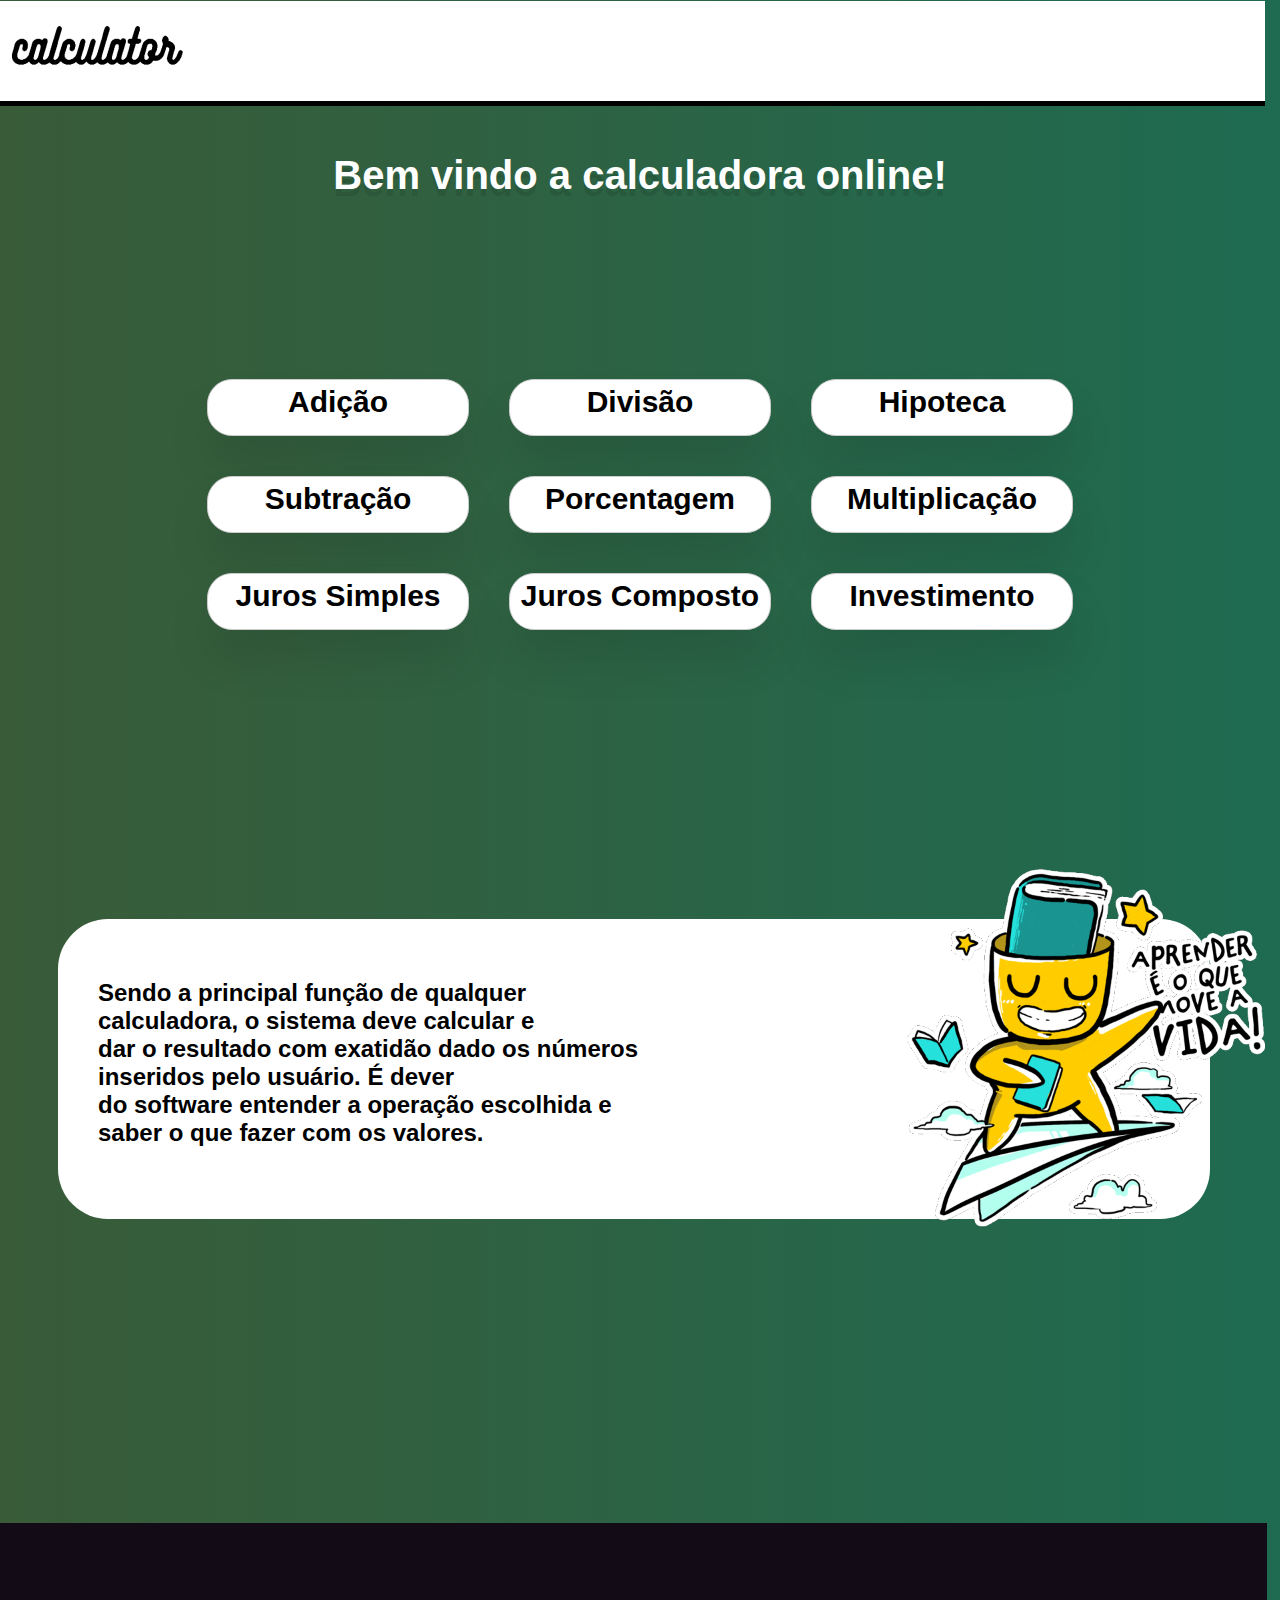
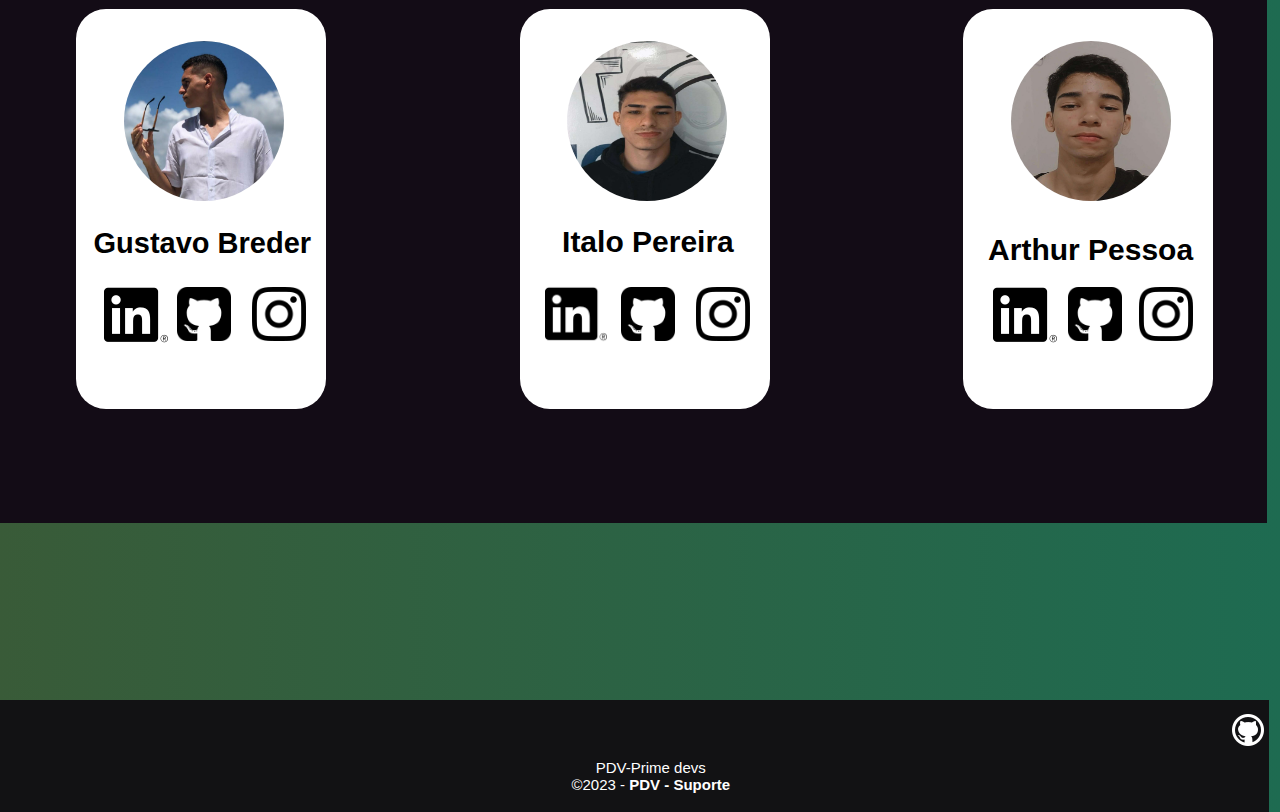
<file: index.html>
<!DOCTYPE html>
<html lang="en">

<head>
    <meta charset="UTF-8">
    <meta name="viewport" content="width=device-width, initial-scale=1.0">

    <link rel="stylesheet" href="style/index.css">  <!-- Referência a pasta do CSS -->
    <link rel="icon" href="img/C.png" type="image/x-icon"> <!-- Favicon, ícone do navegador -->
    
    <style>
        a {
            text-decoration: none;
            color: black;
        } 
    </style> <!-- Estilização de links -->
    <style>  
        @import url('https://fonts.googleapis.com/css?family=Poppins:400,700,900'); 
    </style> <!--fonte da pagina-->
    
    <title>Calculadora Online</title> <!-- Título da página -->
</head>

<body style="background-image: linear-gradient(to right,rgb(57, 91, 56),rgb(30, 107, 81))"> <!-- Cor de fundo da página -->

<div class="cabeçalho">
    <img src="img/logo.png" alt="logo calculadora" id="logo">  <!-- Logo da calculadora -->
</div>

<p id="bemvindo">Bem vindo a calculadora online!</p> <br>  <!--titulo do site-->

<h3>
    <div class="containerlista"> 
        <div class="row">
            <a class="texto" href="php/adicao.php"> Adição </a> <br> <!-- Tópico 1 -->    
            <a class="texto" href="php/divisao.php"> Divisão</a> <br> <!-- Tópico 2 -->
            <a class="texto" href="php/hipoteca.php"> Hipoteca</a> <br> <!-- Tópico 3 -->
        </div>
        
        <div class="row">
            <a class="texto" href="php/subtração.php"> Subtração</a> <br> <!-- Tópico 4 --> 
            <a class="texto" href="php/porcentagem.php"> Porcentagem</a> <br> <!-- Tópico 5 -->
            <a class="texto" href="php/multiplicação.php"> Multiplicação</a> <br> <!-- Tópico 6 -->
        </div>
        
        <div class="row">
        <a class="texto" href="php/jurossimples.php"> Juros Simples</a> <br> <!-- Tópico 7 --> 
        <a class="texto" href="php/juroscomposto.php"> Juros Composto</a> <br> <!-- topico 8 -->
        <a class="texto" href="php/investimento.php"> Investimento</a> <br> <!-- topico 9 -->
        </div>
    </div>
</h3>

<div class="containertexto"> <!-- explicação de como funciona a calculadora-->
    <h3 id="frase">Sendo a principal função de qualquer <br> 
        calculadora, o sistema deve calcular e <br>
        dar o resultado com exatidão dado os números <br> 
        inseridos pelo usuário. É dever <br>
        do software entender a operação escolhida e <br> 
        saber o que fazer com os valores. <br>
    </h3>
    <img id="bonequinho" src="img/bonequinho.gif" alt="bonequinho"> <!--boneco animado-->

</div>

<div class="redessociais">


    <div id="containeredesG">   <!-- redes socias dos DEVS-->

        <p id="gustavo">Gustavo Breder</p>

        <img src="img/gustavo.jpeg" alt="foto gustavo" id="gustavofoto">

         <a href="https://www.linkedin.com/in/gustavo-breder-a950a6276?trk=contact-info"> <img src="img/linkedin.png" alt="linkedin" id="linkedinG"> </a>

         <a href="https://instagram.com/gb.083?igshid=MTNiYzNiMzkwZA=="> <img src="img/instagram.png" alt="Instagram" id=instagramG> </a>

         <a href="https://github.com/BrederTI"> <img src="img/placadogithub.png" alt="GitHub1" id="githubG"> </a>


     </div>

     <div id="containeredesI">

        <p id="italo">Italo Pereira</p>

         <img src="img/italo.jpg" alt="foto italo" id="italofoto">

         <a href="https://www.linkedin.com/in/italo-pereira-7a5aa921b?utm_source=share&utm_campaign=share_via&utm_content=profile&utm_medium=android_app"> <img src="img/linkedin.png" alt="linkedin" id="linkedinI"> </a>

         <a href="https://instagram.com/ita_lo.p?igshid=OGQ5ZDc2ODk2ZA=="> <img src="img/instagram.png" alt="Instagram" id=instagramI> </a>

         <a href="https://github.com/Italo3669"> <img src="img/placadogithub.png" alt="GitHub1" id="githubI"> </a>


        </div>


    <div id="containeredesA">


        <p id="arthur">Arthur Pessoa</p>

         <img src="img/arthur.jpg" alt="foto arthur" id="arthurfoto">

         <a href="https://www.linkedin.com/in/arthur-silva-a66333234?utm_source=share&utm_campaign=share_via&utm_content=profile&utm_medium=android_app"> <img src="img/linkedin.png" alt="linkedin" id="linkedinA"> </a>

         <a href="https://instagram.com/arthur.pessoa._?igshid=YzAwZjE1ZTI0Zg=="> <img src="img/instagram.png" alt="Instagram" id=instagramA> </a>

         <a href="https://github.com/Arthur0034"> <img src="img/placadogithub.png" alt="GitHub1" id="githubA"> </a>


    </div>
    
</div>

<div class="containerrodape">
    <footer> <!-- Rodapé -->
        <div id="footer-content"> <!-- Conteúdo do rodapé -->
            <div id="footer-criador"> <!-- Separação do conteúdo (Criadores) -->
                <p>PDV-Prime devs <br>©2023 - <b>PDV - Suporte</b></p>
            </div>
            <div id="footer-redessociais"> <!-- Separação do conteúdo (Redes Sociais) -->
                <a href="https://github.com/Italo3669/CALCULADORA"> <img src="img/github.png" alt="github" id="githubp"> </a>
            </div>
        </div> <!-- Fechamento do Conteúdo do rodapé-->
    </footer> <!-- Fechamento do Rodapé -->
</div>

</body>

</html>
</file>
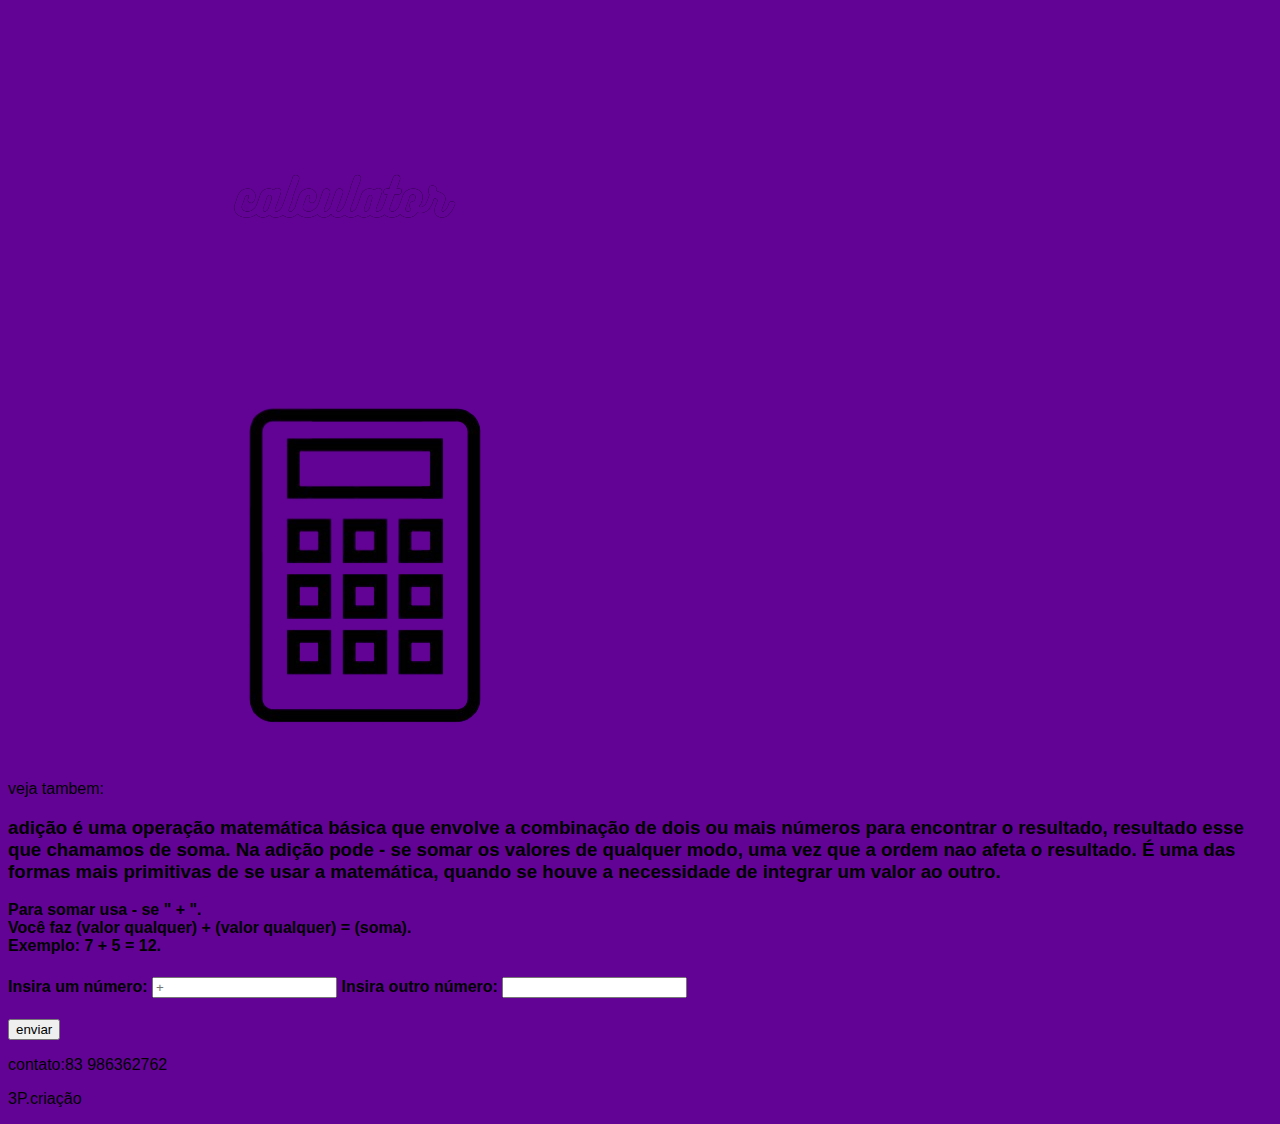
<file: pages/adi.html>
<!DOCTYPE html>
<html lang="en">

<head>
    <meta charset="UTF-8">
    <meta name="viewport" content="width=device-width, initial-scale=1.0">

    <link rel="stylesheet" href="../style/adi.css"/>   <!--referencia a pasta do CSS-->
    <link rel="icon"  href="img/c.png"  type="image/x-icon"> <!--favicon icone do navegador-->
    <title>Calculadora Online</title> <!-- titulo do site -->

</head>

<body style="background-color:rgb(99, 3, 150)">  <!-- cor na pagina-->

<form action="../php/adi.php" method="POST">

    <a href=../index.html> <img src="../img/logoroxo.png" alt="logo calculadora" id="logo"> </a>   <!--nome calculator--> 
    <img src="../img/calculadora.png" alt="calculadora" id="calculadora">   <!--icone da calculadora-->

    <div>
        <p>veja tambem:</p>   <!-- outras funcionalidade do site -->

    </div>
    <h3> adição é uma operação matemática básica que envolve a combinação de dois ou mais números para encontrar o resultado, resultado esse que chamamos de soma. Na adição pode - se somar os valores de qualquer modo, uma vez que a ordem nao afeta o resultado.
    É uma das formas mais primitivas de se usar a matemática, quando se houve a necessidade de integrar um valor ao outro.</h3>
    <b>Para somar usa - se " + ".<br>
    Você faz (valor qualquer) + (valor qualquer) = (soma).<br>
    Exemplo: 7 + 5 = 12.<br></b>  <!--informações da pagina-->

    </div>

    <div>
     <h4>   
        Insira um número: <input type="number" name="adi1" placeholder="+">   <!--caixa de resposta da adição-->
        Insira outro número: <input type="number" name="adi2"><br> <!--caixa de resposta da adição-->
     </h4>
     <input type="submit" value="enviar" id="botão1">  <!--Botão de enviar-->
    </div> 


<div>
    <p id="contato">contato:83 986362762</p>  <!-- contato para suporte-->
    <p id="criador">3P.criação</p>  <!-- nome dos devs -->
</div>

</form>

</body>

</html>
</file>
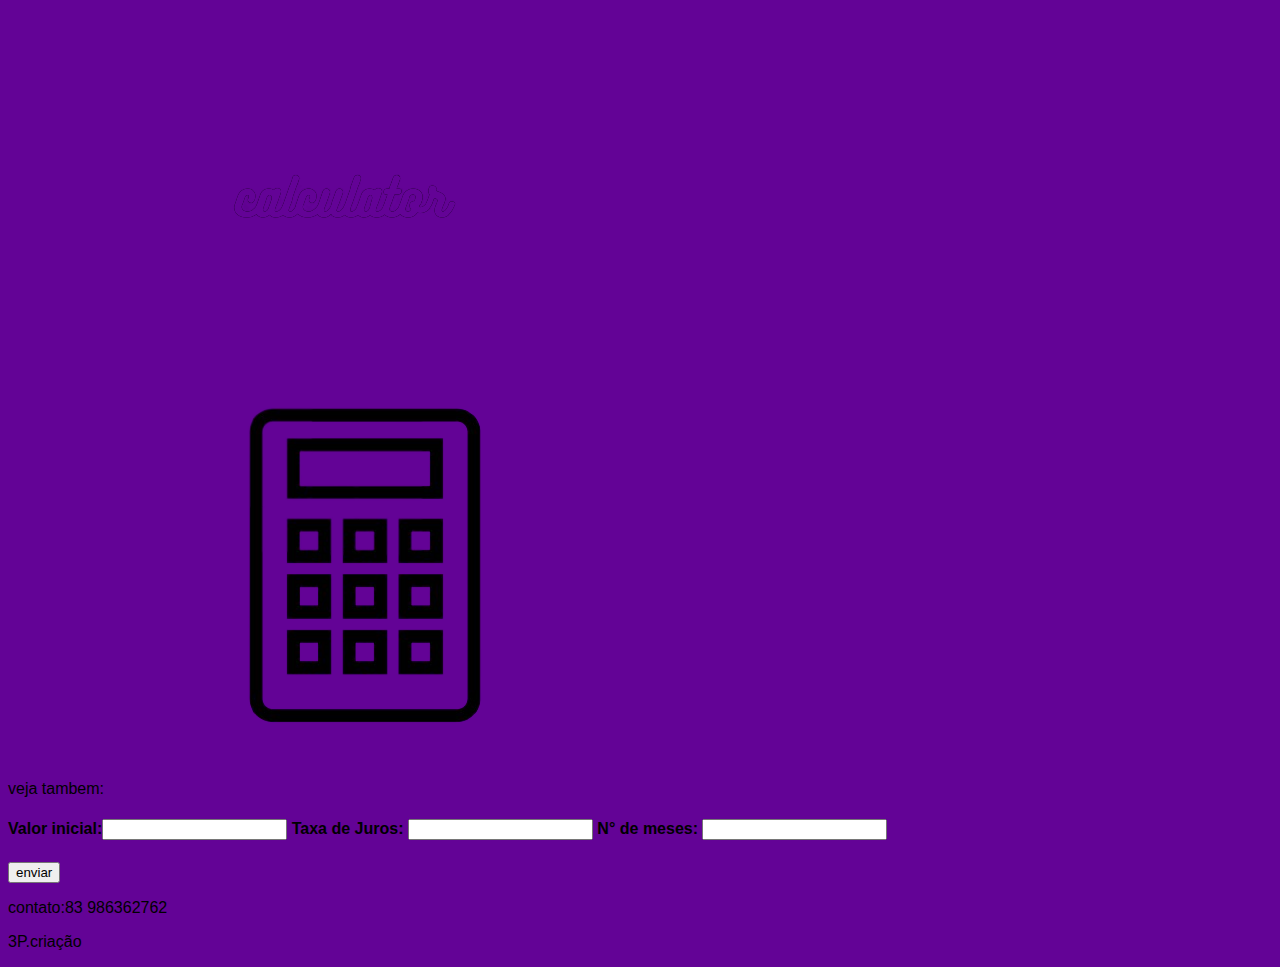
<file: pages/jur.html>
<!DOCTYPE html>
<html lang="en">

<head>
    <meta charset="UTF-8">
    <meta name="viewport" content="width=device-width, initial-scale=1.0">

    <link rel="stylesheet" href="../style/jur.css"/>   <!--referencia a pasta do CSS-->
    <link rel="icon"  href="img/c.png"  type="image/x-icon"> <!--favicon icone do navegador-->
    <title>Calculadora Online</title> <!-- titulo do site -->

</head>

<form action="../php/jur.php" method="POST">

<body style="background-color:rgb(99, 3, 150)">  <!-- cor na pagina-->

    <a href=../index.html> <img src="../img/logoroxo.png" alt="logo calculadora" id="logo"> </a>   <!--nome calculator--> 
    <img src="../img/calculadora.png" alt="calculadora" id="calculadora">   <!--icone da calculadora-->

    <div>
        <p>veja tambem:</p>   <!-- outras funcionalidade do site -->

    </div>

    <div>

     <h4>   <!- tamanho do texto->
        Valor inicial:<input type="number" name="num1" id="c1">  <!--valor inicial do juros, c1=caixa entrada-->
        Taxa de Juros: <input type="number" name="num2" id="c2"> <!--taxa de juros, c2=caixa entrada-->
        N° de meses:  <input type="number" name="num3" id="c3"> <!--numero de meses dos juros, c3=caixa entrada-->
     </h4>
       <input type="submit" value="enviar" id="botão1">  <!--Botão de enviar-->
    </div> 

<div>
    <p id="contato">contato:83 986362762</p>  <!-- contato para suporte-->
    <p id="criador">3P.criação</p>  <!-- nome dos devs -->
</div>

</form>

</body>

</html>
</file>
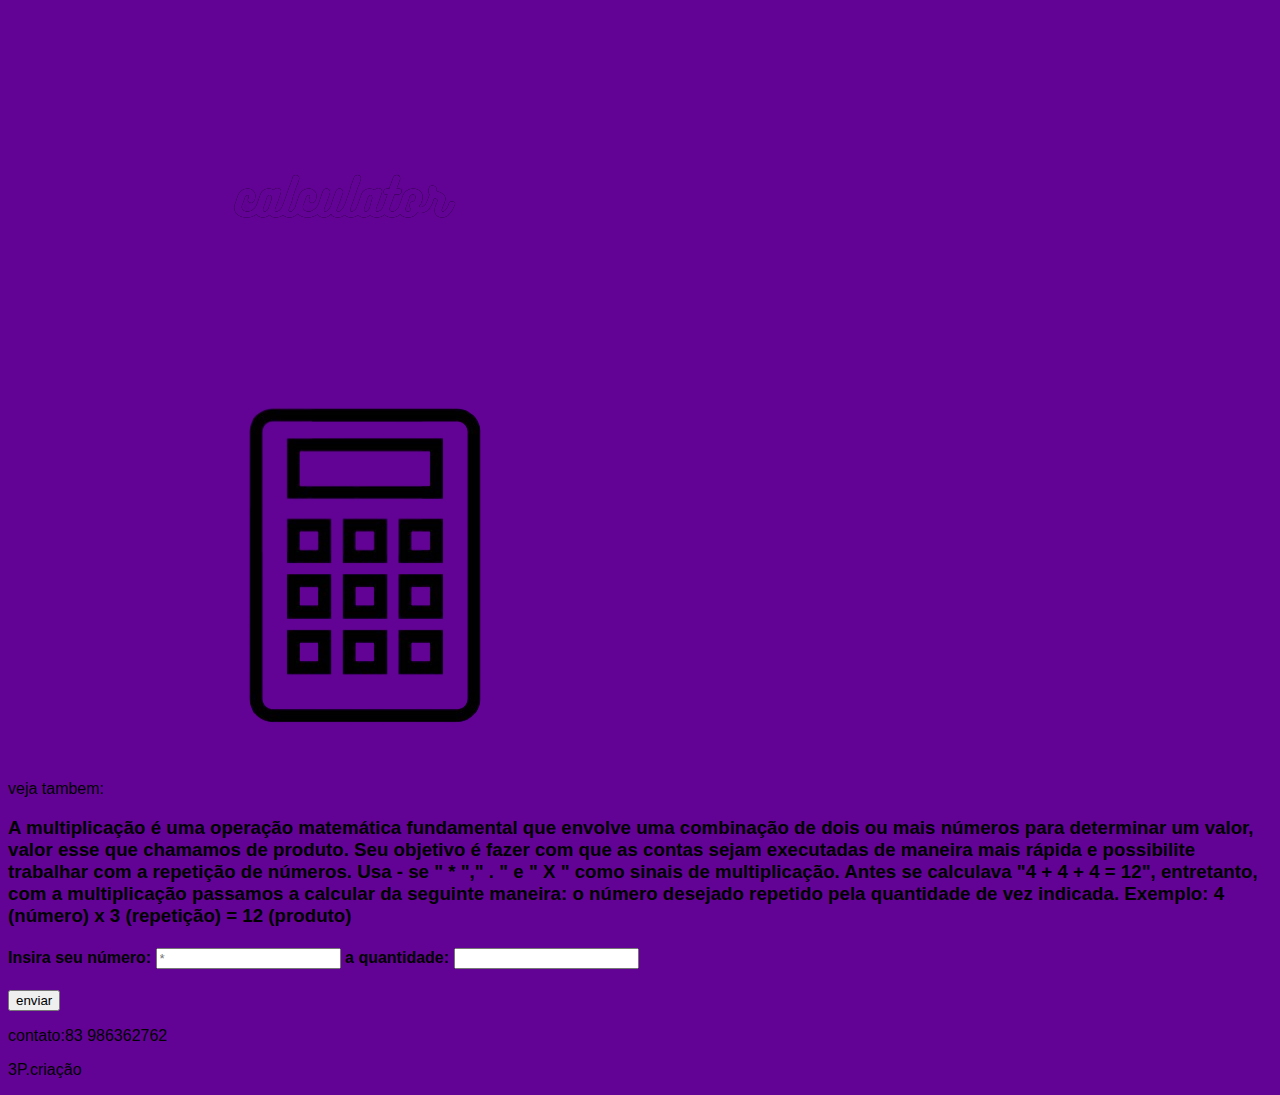
<file: pages/mul.html>
<!DOCTYPE html>
<html lang="en">

<head>
    <meta charset="UTF-8">
    <meta name="viewport" content="width=device-width, initial-scale=1.0">

    <link rel="stylesheet" href="../style/mul.css"/>   <!--referencia a pasta do CSS-->
    <link rel="icon"  href="img/c.png"  type="image/x-icon"> <!--favicon icone do navegador-->

    <title>Calculadora Online</title> <!-- titulo do site -->

</head>

<body style="background-color:rgb(99, 3, 150)">  <!-- cor na pagina-->

<form action="../php/mul.php" method="POST">

    <a href=../index.html> <img src="../img/logoroxo.png" alt="logo calculadora" id="logo"> </a>   <!--nome calculator--> 
    <img src="../img/calculadora.png" alt="calculadora" id="calculadora">   <!--icone da calculadora-->

    <div>
        <p>veja tambem:</p>   <!-- outras funcionalidade do site -->

    </div>
    <div>
        <h3>A multiplicação é uma operação matemática fundamental que envolve uma combinação de dois ou mais números para determinar um valor, valor esse que chamamos de produto. Seu objetivo é fazer com que as contas sejam executadas de maneira mais rápida e possibilite trabalhar com a repetição de números.
        Usa - se <b>" * "," . " e " X "</b> como sinais de multiplicação.
        Antes se calculava<b> "4 + 4 + 4 = 12"</b>, entretanto, com a multiplicação passamos a calcular da seguinte maneira: o número desejado repetido pela quantidade de vez indicada.
        Exemplo: 4 (número) x 3 (repetição) = 12 (produto) </h3> <!--informações da pagina-->
    </div>

    <div>   
     <h4>   
        Insira seu número: <input type="number" name="mul1" placeholder="*">   <!--caixa de resposta da Multiplicação-->
        a quantidade: <input type="number" name="mul2"><br> <!--caixa de resposta da multiplicação-->
     </h4>
     <input type="submit" value="enviar" id="botão1">  <!--Botão de enviar-->
    </div> 

<div>
    <p id="contato">contato:83 986362762</p>  <!-- contato para suporte-->
    <p id="criador">3P.criação</p>  <!-- nome dos devs -->
</div>

</form>

</body>

</html>
</file>
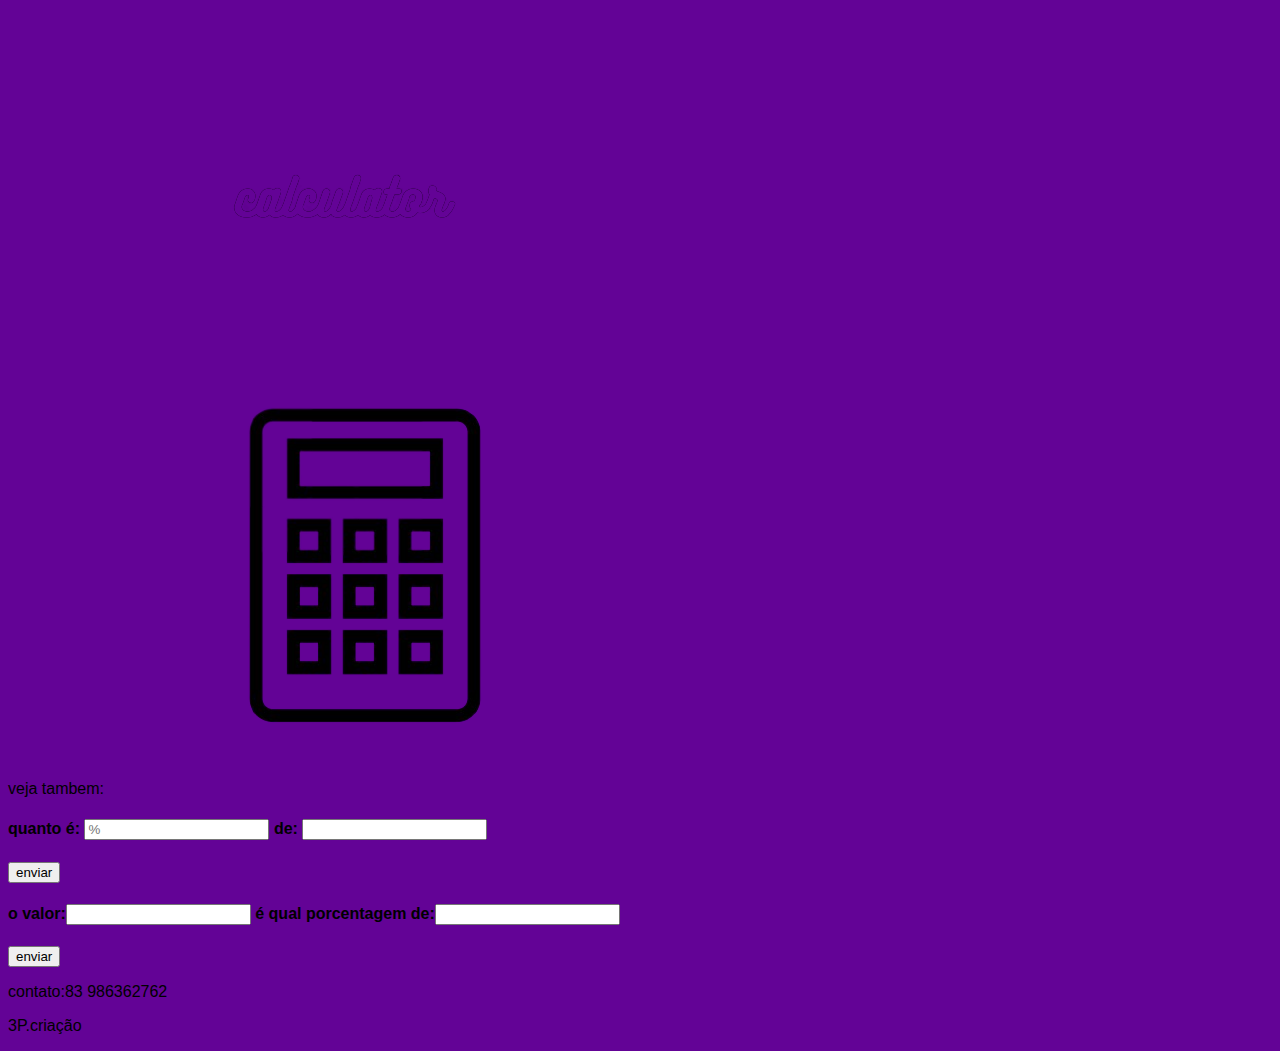
<file: pages/por.html>
<!DOCTYPE html>
<html lang="en">

<head>
    <meta charset="UTF-8">
    <meta name="viewport" content="width=device-width, initial-scale=1.0">

    <link rel="stylesheet" href="../style/por.css"/>   <!--referencia a pasta do CSS-->
    <link rel="icon"  href="img/c.png"  type="image/x-icon"> <!--favicon icone do navegador-->
    <title>Calculadora Online</title> <!-- titulo do site -->

</head>

<body style="background-color:rgb(99, 3, 150)">  <!-- cor na pagina-->

<form action="../php/por.php" method="POST">

    <a href=../index.html> <img src="../img/logoroxo.png" alt="logo calculadora" id="logo"> </a>   <!--nome calculator--> 
    <img src="../img/calculadora.png" alt="calculadora" id="calculadora">   <!--icone da calculadora-->

    <div>
        <p>veja tambem:</p>   <!-- outras funcionalidade do site -->

    </div>

    <div>
     <h4>   
         quanto é: <input type="number" name="por1" placeholder="%">   <!--caixa de resposta da porcentagem-->
         de: <input type="number" name="por2"><br> <!--caixa de resposta da porcentagem-->
     </h4>
     <input type="submit" value="enviar" id="botão1"> <!--Botão de enviar-->
    </div> 

    <div>
        <h4>
            o valor:<input type="number" name="num1">  <!--caixa de resposta da porcetagem-->
            é qual porcentagem de:<input type="number" name="num2">  <!--caixa de resposta da porcentagem-->
        </h4>
        <input type="submit" value="enviar" id="botão2"> <!--Botão de enviar-->
    </div>

<div>
    <p id="contato">contato:83 986362762</p>  <!-- contato para suporte-->
    <p id="criador">3P.criação</p>  <!-- nome dos devs -->
</div>

</form>

</body>

</html>
</file>
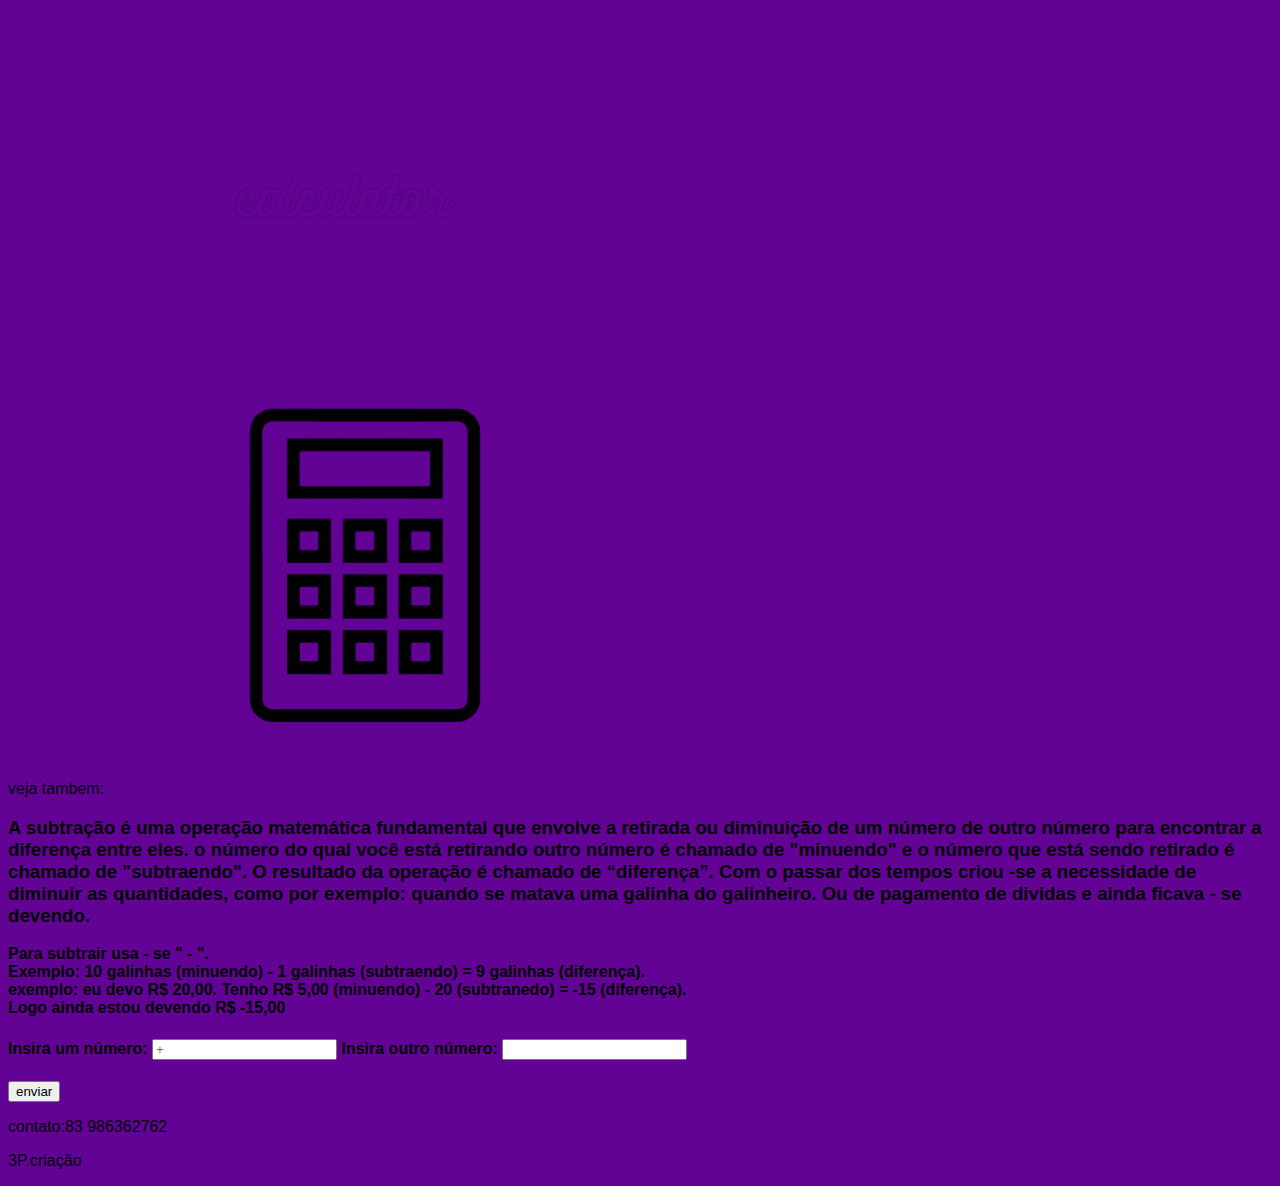
<file: pages/sub.html>
<!DOCTYPE html>
<html lang="en">

<head>
    <meta charset="UTF-8">
    <meta name="viewport" content="width=device-width, initial-scale=1.0">

    <link rel="stylesheet" href="../style/sub.css"/>   <!--referencia a pasta do CSS-->
    <link rel="icon"  href="img/c.png"  type="image/x-icon"> <!--favicon icone do navegador-->

    <title>Calculadora Online</title> <!-- titulo do site -->

</head>

<body style="background-color:rgb(99, 3, 150)">  <!-- cor na pagina-->

<form action="../php/sub.php" method="POST">

    <a href=../index.html> <img src="../img/logoroxo.png" alt="logo calculadora" id="logo"> </a>   <!--nome calculator--> 
    <img src="../img/calculadora.png" alt="calculadora" id="calculadora">   <!--icone da calculadora-->

    <div>
        <p>veja tambem:</p>   <!-- outras funcionalidade do site -->

    </div>
    <h3>A subtração é uma operação matemática fundamental que envolve a retirada ou diminuição de um número de outro número para encontrar a diferença entre eles.  o número do qual você está retirando outro número é chamado de "minuendo" e o número que está sendo retirado é chamado de "subtraendo". O resultado da operação é chamado de “diferença”.
    Com o passar dos tempos criou -se a necessidade de diminuir as quantidades, como por exemplo: quando se matava uma galinha do galinheiro.
    Ou de pagamento de dividas e ainda ficava - se devendo.</h3>
    <b>Para subtrair usa - se " - ".<br>
    Exemplo: 10 galinhas (minuendo) - 1 galinhas (subtraendo) = 9 galinhas (diferença).<br>
    exemplo: eu devo R$ 20,00. Tenho R$ 5,00 (minuendo) - 20 (subtranedo) = -15 (diferença).<br>
     Logo ainda estou devendo R$ -15,00</b>   <!--informações da pagina-->

    </div>

    <div>
     <h4>   
        Insira um número: <input type="number" name="adi1" placeholder="+">   <!--caixa de resposta da subtração-->
        Insira outro número: <input type="number" name="adi2"><br> <!--caixa de resposta da subtração-->
     </h4>
     <input type="submit" value="enviar" id="botão1"> <!--Botão de enviar-->
    </div> 


<div>
    <p id="contato">contato:83 986362762</p>  <!-- contato para suporte-->
    <p id="criador">3P.criação</p>  <!-- nome dos devs -->
</div>

</form>

</body>

</html>
</file>
<file: style/index.css>
body{ /*Corpo da página */
    font-family: 'poppins-bold', sans-serif !important;  /*Fonte usada em toda a página*/
}
.cabeçalho { /*Cabeçalho do Site*/
    background-color: white; /*Cor do background*/
    position: relative; /*Tipo de posicionamento*/
    border-bottom: 5px solid black;  /*Borda do cabeçalho*/
    left: -10px; /*Movimenta para a esquerda*/
    bottom: 7px; /*Movimenta para baixo */
    width: 99vw; /*Regula largura*/
    height: 100px; /*Regula altura*/
}
#logo{ /*Logo do Site "Calculator" */
    position: relative; /*Tipo de posicionamento*/
    bottom: 45px; /*Movimenta para baixo */
    right: 50px; /*Movimenta para a direita*/
    height: 200px; /*Regula altura*/
    width: 300px; /*Regula largura*/
}
#bemvindo{ /*Nome Branco escrito "Bem vindo a calculadora online*/
    text-align: center; /* Centraliza o texto horizontalmente */
    color: white; /*Cor das letras*/
    font-weight: 700; /*Largura da fonte*/
    font-size: 40px; /*Tamanho da fonte*/
    text-shadow: 0 7px 0px rgba(0, 0, 0, 0.1); /*Sombra da caixa*/
}

.containerlista { /* container com as opções da pagina*/
    position: relative; /*Tipo de posicionamento*/
    bottom: 220px; /*Movimenta para baixo */
    text-align: center; /* Centraliza o texto horizontalmente */
    height: 100vh; /*Regula altura*/
    flex-direction: column; /*Coloca a lista em coluna*/
    justify-content: center; /* Alinha os itens ao centro do container */
    display: flex; /*Display para deixar os elementos em "grade" */
}

.row { /*Classe que tem as opções da página*/
    display: flex; /*Display para deixar os elementos em "grade" */
    flex-wrap: wrap; /* Permite que os itens de uma linha quebrem para a próxima linha */
    justify-content: center; /* Alinha os itens ao centro do container */
}

.texto { /*Classe do texto das opções*/
    margin: 20px; /* Reduz a margem */
    padding: 5px; /*Define a distância entre o elemento e suas bordas*/
    border: 1px solid #ccc; /*Borda*/
    display: inline-block; /*Alinhar o texto*/
    border-radius: 25px; /*Curvatura da borda */
    transition: transform 0.3s; /*Tempo da animação */
    height: 45px; /*Regula altura*/
    width: 250px; /* Reduz a largura */
    max-width: 100%; /* Garante que os textos não ultrapassem o contêiner */
    text-align: center; /* Centraliza o texto horizontalmente */
    align-items: center; /*Centraliza os itens*/
    background-color: white; /*Cor do background*/
    box-shadow: 0 30px 45px rgba(0, 0, 0, 0.1);
    font-size: 30px; /*Tamanho da fonte*/
}
.texto:hover { /* animação dos botões*/
    transform: scale(1.1); /*Escala da animação*/
}
.lista{ /*Lista de nomes das operações aritméticas*/
    position: relative; /*Tipo de posicionamento*/
    bottom: 200px;  /*Movimenta para baixo */
    line-height: 2.0; /*Altura da linha*/
}
#icone{ /*ícone do Site*/
    width: 100px; /*Regula largura*/
}
.containertexto{ /*Container que fica o texto explicativo*/
    position: relative; /*Tipo de posicionamento*/
    background-color: white; /*Cor do background*/
    bottom: 280px;  /*Movimenta para baixo */
    border-radius: 50px; /*Curvatura da borda */
    width: 90vw; /*Regula largura*/
    left: 50px; /*Movimenta para a esquerda*/
}
#bonequinho{ /*Boneco com Gif dentro do container*/
    position: absolute; /*Tipo de posicionamento*/
    width: 400px; /*Regula largura*/
    height: 400px; /*Regula altura*/
    left: 72%; /*Movimenta para a esquerda*/
    bottom: -30px;  /*Movimenta para baixo */
}
#frase{ /*texto explicativo da calculadora*/
    position: relative; /*Tipo de posicionamento*/
    height: 300px; /*Regula altura*/
    left: 40px; /*Movimenta para a esquerda*/
    top: 60px; /*Movimenta para cima*/
    font-size: 24px; /*Tamanho da fonte*/
}
.redessociais{ /*Container com a foto de todo mundo que fez o site*/
    position: absolute;
    background-color: #130c16; /*Cor do background*/
    width: 99vw; /*Regula largura*/
    height: 600px; /*Regula altura*/
    left: 0; /*Movimenta para esquerda*/
}
#containeredesG{ /*Container de Gustavo*/
    position: absolute; /*Tipo de posicionamento*/
    text-align: center; /* Centraliza o texto horizontalmente */
    background-color: white; /*Cor do background*/
    border-radius: 30px; /*Curvatura da borda */
    width: 250px; /*Regula largura*/
    height: 400px; /*Regula altura*/
    left: 6%; /*Movimenta para a esquerda*/
    bottom: 19%; /*Movimenta para baixo*/
}
#gustavofoto{ /*Foto de Gustavo*/
    position: absolute; /*Tipo de posicionamento*/
    width: 160px; /*Regula largura*/
    height: 160px; /*Regula altura*/
    border-radius: 50%; /*Curvatura da borda */
    top: 8%; /*Movimenta para cima*/
    left: 19%; /*Movimenta para a esquerda*/

}
#githubG{ /*GitHub de Gustavo*/
    position: absolute; /*Tipo de posicionamento*/
    right: 38%; /*Movimenta para direita*/
    bottom: 17%; /*Movimenta para baixo*/
    width: 54px; /*Regula largura*/
    height: 54px; /*Regula altura*/
}
#instagramG{ /*Instagram de Gustavo*/
    position: absolute; /*Tipo de posicionamento*/
    width: 54px; /*Regula largura*/
    height: 54px; /*Regula altura*/
    bottom: 17%; /*Movimenta para baixo*/
    right: 8%; /*Movimenta para a esquerda*/
}
#linkedinG{ /*Linkedin de Gustavo*/
    position: absolute; /*Tipo de posicionamento*/
    bottom: 15.5%; /*Movimenta para baixo*/
    left: 11%; /*Movimenta para a esquerda*/
}
#gustavo{ /*Nome de Gustavo*/
    position: absolute; /*Tipo de posicionamento*/
    bottom: 30%; /*Movimenta para baixo*/
    left: 7%; /*Movimenta para a esquerda*/
    font-size: 29px; /*Tamanho da fonte*/
    font-weight: 600; /*Largura da fonte*/
}
#containeredesI{ /*Container de Italo*/
    text-align: center; /* Centraliza o texto horizontalmente */
    position: absolute; /*Tipo de posicionamento*/
    background-color: white; /*Cor do background*/
    border-radius: 30px; /*Curvatura da borda */
    width: 250px; /*Regula largura*/
    height: 400px; /*Regula altura*/
    left: 41%; /*Movimenta para a esquerda*/
    bottom: 19%;  /*Movimenta para baixo */
}
#italo{ /*Nome de Italo*/
    position: absolute; /*Tipo de posicionamento*/
    bottom: 30%; /*Movimenta para baixo */
    left: 17%; /*Movimenta para a esquerda*/
    font-size: 30px; /*Tamanho da fonte*/
    font-weight: 600; /*Largura da fonte*/
}
#italofoto{ /*Foto de Italo*/
    position: absolute; /*Tipo de posicionamento*/
    left: 19%; /*Movimenta para a esquerda*/
    top: 8%; /*Movimenta para cima */
    width: 160px; /*Regula largura*/
    height: 160px; /*Regula altura*/
    border-radius: 50%; /*Curvatura da borda */
}
#githubI{  /*GitHub de Italo*/
    position: absolute; /*Tipo de posicionamento*/
    width: 54px; /*Regula largura*/
    height: 54px; /*Regula altura*/
    right: 38%; /*Movimenta para a direita*/
    bottom: 17%; /*Movimenta para baixo */
}
#instagramI{ /*Instagram de Italo*/
    position: absolute; /*Tipo de posicionamento*/
    width: 54px; /*Regula largura*/
    height: 54px; /*Regula altura*/
    bottom: 17%; /*Movimenta para baixo */
    right: 8%; /*Movimenta para a direita*/
}
#linkedinI{ /*Linkedin de italo*/
    position: absolute; /*Tipo de posicionamento*/
    width: 62px; /*Regula largura*/
    height: 62px; /*Regula altura*/
    bottom: 16%; /*Movimenta para baixo */
    left: 10%; /*Movimenta para a esquerda*/
}
#containeredesA{ /*Container de Arthur*/
    text-align: center; /* Centraliza o texto horizontalmente */
    position: absolute; /*Tipo de posicionamento*/
    background-color: white; /*Cor do background*/
    border-radius: 30px; /*Curvatura da borda */
    width: 250px; /*Regula largura*/
    height: 400px; /*Regula altura*/
    left: 76%; /*Movimenta para a esquerda*/
    bottom: 19%;  /*Movimenta para baixo */
}
#arthurfoto{ /*Foto de Arthur*/
    position: absolute; /*Tipo de posicionamento*/
    left: 19%; /*Movimenta para a esquerda*/
    top: 8%; /*Movimenta para cima */
    width: 160px; /*Regula largura*/
    height: 160px; /*Regula altura*/
    border-radius: 50%; /*Curvatura da borda */
}
#githubA{ /*GitHub de Arthur*/
    position: absolute; /*Tipo de posicionamento*/
    bottom: 17%; /*Movimenta para baixo */
    left: 42%; /*Movimenta para a esquerda*/
    width: 54px; /*Regula largura*/
    height: 54px; /*Regula altura*/
}
#instagramA{ /*Instagram de Arthur*/
    position: absolute; /*Tipo de posicionamento*/
    bottom: 17%; /*Movimenta para baixo */
    right: 8%; /*Movimenta para a direita*/
    width: 54px; /*Regula largura*/
    height: 54px; /*Regula altura*/
}
#linkedinA{ /*Linkedin de Arthur*/
    position: absolute; /*Tipo de posicionamento*/
    bottom: 15.5%; /*Movimenta para baixo */
    left: 12%; /*Movimenta para a esquerda*/
}
#arthur{ /*Foto de Arthur*/
    position: absolute; /*Tipo de posicionamento*/
    bottom: 28%; /*Movimenta para baixo */
    left: 10%; /*Movimenta para a esquerda*/
    font-size: 30px; /*Tamanho da fonte*/
    font-weight: 600; /*Largura da fonte*/
}
.containerrodape{ /*container do rodapé*/
    position: absolute; /*Tipo de posicionamento*/
    background-color: black; /*Cor do background*/
    top: 2300px; /*Movimenta para cima*/
    height: 100px; /*Regula altura*/
} 
footer { /*rodapé*/
    position: absolute; /*Tipo de posicionamento*/
    height: 10vh; /*Regula altura*/
    color: white; /*Cor das letras*/
    left: -9px; /*Movimenta para a esquerda*/
    top: 0; /*Movimenta para cima*/
}
#footer-content{ /*conteúdo dentro do rodapé*/
    position: sticky; /*Tipo de posicionamento*/
    width: 98vw; /*Regula largura*/
    height: -10vh; /*Regula altura*/
    background-color: rgb(18, 18, 20);
    display: flex; /*Display para deixar os elementos em "grade" */
    padding: 1.5rem 0.5rem; /*Define a distância entre o elemento e suas bordas*/
}
#footer-criador{ /*criadores da página dentro do rodapé*/
    font-size: 15px; /*Tamanho da fonte*/
    position: relative; /*Tipo de posicionamento*/
    text-align: center; /* Centraliza o texto horizontalmente */
    top: 20px; /*Movimenta para cima*/
    left: 45%; /*Movimenta para a esquerda*/
}
#footer-redessociais { /*GitHub dentro do rodapé*/
    position: relative; /*Tipo de posicionamento*/
    left: 85%; /*Movimenta para a esquerda*/
    bottom: 10px;  /*Movimenta para baixo */
}
</file>
<file: style/adi.css>
body{ /*Corpo da página */
    font-family: 'poppins-bold', sans-serif !important;  /*Fonte usada em toda a página*/
}

.cabeçalho2 { /*Cabeçalho do Site*/
    background-color: white; /*Cor do background*/
    position: relative; /*Tipo de posicionamento*/
    border-bottom: 3px solid black; /*Borda do cabeçalho*/
    left: -10px; /*Movimenta para a esquerda*/
    bottom: 7px; /*Movimenta para baixo */
    width: 99vw; /*Regula largura*/
    height: 80px; /*Regula altura*/
}
#logo2{ /*Logo do Site "Calculator" */
    position: relative; /*Tipo de posicionamento*/
    bottom: 55px; /*Movimenta para baixo */
    right: 50px; /*Movimenta para a direita*/
    height: 200px; /*Regula altura*/
    width: 300px; /*Regula largura*/
}
#veja-tambem{ /*Nome "Veja Também no cabeçalho */
    position: relative; /*Tipo de posicionamento*/
    color: black; /*Cor das letras*/
    font-size: 23px; /*Tamanho da fonte*/
    font-weight: 600; /*Largura da fonte*/
    left: 59%; /*Movimenta para a esquerda*/
    width: 20vw; /*Regula largura*/
    bottom: 202px; /*Movimenta para baixo */
}

.containerlista{ /* container com as opções da pagina*/
    position: relative; /*Tipo de posicionamento*/
    bottom: 262px; /*Movimenta para baixo */
    left: 70vw; /*Movimenta para a esquerda*/
    width: 320px; /*Regula largura*/
    height: 100px; /*Regula altura*/
}

.row { /*Classe que tem as opções da página*/
    display: flex; /*Display para deixar os elementos em "grade" */
    flex-wrap: wrap; /* Permite que os itens de uma linha quebrem para a próxima linha */
    justify-content: center; /* Alinha os itens ao centro do container */
}

.texto { /*Classe do texto das opções*/
    margin: 7px; /* Reduz a margem */
    padding: 5px; /*Define a distância entre o elemento e suas bordas*/
    border: 1px solid #ccc; /*Borda*/
    display: inline-block; /*Alinhar o texto*/
    border-radius: 25px; /*Curvatura da borda */
    transition: transform 0.3s; /*Tempo da animação */
    height: 25px; /*Regula altura*/
    width: 130px; /*Regula largura*/
    max-width: 100%; /* Garante que os textos não ultrapassem o contêiner */
    text-align: center; /* Centraliza o texto horizontalmente */
    align-items: center; /*Centraliza os itens*/
    background-color: white; /*Cor do background*/
    color: black; /*Cor das letras*/
    box-shadow: 0 30px 45px rgba(0, 0, 0, 0.1); /*Sombra da caixa*/
    font-size: 20px; /*Tamanho da fonte*/
    border-color: black; /*Cor das bordas*/
}
.texto:hover{ /* animação dos botões*/
    transform: scale(1.1); /*Escala da animação*/
}

#adicao { /*Nome branco chamado "adição" */
    color: white; /*Cor das letras*/
    text-align: center; /* Centraliza o texto horizontalmente */
}

#inserir {  /* personalização dos inserir */
    position: relative; /*Tipo de posicionamento*/
    top: 5px; /*Movimenta para cima */
    font-size: 20px; /*Tamanho da fonte*/
}

#inserir1 {  /* personalização dos inserir */
    position: relative; /*Tipo de posicionamento*/
    left: 0; /*Movimenta para a esquerda*/
    font-size: 14px; /*Tamanho da fonte*/
    border-radius: 10px; /*Curvatura da borda */
    border-color: white; /*Cor das bordas */
    width: 90px; /*Regula largura*/
    text-align: center; /* Centraliza o texto horizontalmente */
}
#inserir2 { /* personalização dos inserir */
    font-size: 14px; /*Tamanho da fonte*/
    border-radius: 10px; /*Curvatura da borda */
    border-color: white; /*Cor das bordas*/
    width: 90px; /*Regula largura*/
    text-align: center; /* Centraliza o texto horizontalmente */
}

#botao1 { /* personalização do botão */
    position: relative; /*Tipo de posicionamento*/
    display: inline-block; /*Alinhar o texto*/
    padding: 10px 20px; /*Define a distância entre o elemento e suas bordas*/
    background-color: black; /*Cor do background*/
    color: #fff; /*Cor das letras*/
    top: 20%; /*Movimenta para cima */
    border: none; /*Borda*/
    border-radius: 10px; /*Curvatura da borda */
    text-align: center; /* Centraliza o texto horizontalmente */
    text-decoration: none; /*Definir a formatação do texto */
    transition: background-color 0.3s, transform 0.3s; /* Adiciona a  animação */
}
#botao1:hover { /*Animação do botão*/
    color:black; /*Cor das letras*/
    background-color: white; /*Cor do background*/
    transform: scale(1.1); /* aumenta o botão em 10% quando o mouse passa em cima dele */
}
.containertexto{ /*container do texto de explicação*/
    position: relative; /*Tipo de posicionamento*/
    background-color: white; /*Cor do background*/
    top: 70px; /*Movimenta para cima */
    border-radius: 50px; /*Curvatura da borda */
    width: 90vw; /*Regula largura*/
    left: 60px; /*Movimenta para a esquerda*/
    border: 2px solid black ; /*Borda*/
}
#frase{ /*texto de explicação*/
    color: black; /*Cor das letras*/
    width: 650px; /*Regula largura*/
    margin: 0 ; /* Centraliza o retângulo horizontalmente na tela */
    padding: 30px; /*Define a distância entre o elemento e suas bordas*/
}
#equacao { /*Imagem de uma equação*/
    position: absolute; /*Tipo de posicionamento*/
    width: 400px; /*Regula largura*/
    height: 300px; /*Regula altura*/
    float: right; /* Alinha a imagem no canto direito */
    margin: 10px; /* Reduz a margem */
    top: 63%; /*Movimenta para baixo */
    right: 0; /*Movimenta para direita*/
    margin-top: -16%; /* Reduz a margem no topo*/
}
.resultado{ /*Resultado do cálculo*/
    text-align: center; /* Centraliza o texto horizontalmente */
    color:black; /*Cor das letras*/
    padding: 5px; /*Define a distância entre o elemento e suas bordas*/
    background-color: white; /*Cor do background*/
    border-radius: 15px; /*Curvatura da borda */
    width: 15%; /*Regula largura*/
}
.else { /*Else aparecendo se acontecer algo de errado*/
    text-align: center; /* Centraliza o texto horizontalmente */
    position: relative; /*Tipo de posicionamento*/
    color:black; /*Cor das letras*/
    padding: 10px; /*Define a distância entre o elemento e suas bordas*/
    background-color: white; /*Cor do background*/
    border-radius: 15px; /*Curvatura da borda */
    width: 20%; /*Regula largura*/
    border: black; /*Borda*/
}
.containerrodape{ /*container do rodapé*/
    position: absolute; /*Tipo de posicionamento*/
    background-color: black; /*Cor do background*/
    top: 800px; /*Movimenta para cima */
    height: 100px; /*Regula altura*/
}
footer { /*rodapé*/
    position: absolute; /*Tipo de posicionamento*/
    height: 10vh; /*Regula altura*/
    color: white; /*Cor das letras*/
    left: -9px; /*Movimenta para a esquerda*/
    top: 0; /*Movimenta para cima */
}
#footer-content{ /*conteúdo dentro do rodapé*/
    position: sticky; /*Tipo de posicionamento*/
    width: 97.7vw; /*Regula largura*/
    height: -10vh; /*Regula altura*/
    background-color: rgb(18, 18, 20); /*Cor do background*/
    display: flex; /*Display para deixar os elementos em "grade" */
    padding: 1.5rem 0.5rem; /*Define a distância entre o elemento e suas bordas*/
}
#footer-criador{ /*criadores da página dentro do rodapé*/
    font-size: 15px; /*Tamanho da fonte*/
    position: relative; /*Tipo de posicionamento*/
    text-align: center; /* Centraliza o texto horizontalmente */
    top: 20px; /*Movimenta para cima */
    left: 45%; /*Movimenta para a esquerda*/
}
#footer-redessociais { /*GitHub dentro do rodapé*/
    position: relative; /*Tipo de posicionamento*/
    left: 85%; /*Movimenta para a esquerda*/
    bottom: 10px; /*Movimenta para baixo */
}
</file>
<file: style/jur.css>
body{ /*Corpo da página */
    font-family: 'poppins-bold', sans-serif !important; /*Fonte usada em toda a página*/
}
.cabeçalho2 { /*Cabeçalho do Site*/
    background-color: white; /*Cor do background*/
    position: relative; /*Tipo de posicionamento*/
    border-bottom: 3px solid black; /*Borda do cabeçalho*/
    left: -10px; /*Movimenta para a esquerda*/
    bottom: 7px; /*Movimenta para baixo */
    width: 99vw; /*Regula largura*/
    height: 80px; /*Regula altura*/
}
#logo2{ /*Logo do Site "Calculator" */
    position: relative; /*Tipo de posicionamento*/
    bottom: 55px; /*Movimenta para baixo */
    right: 50px; /*Movimenta para a direita*/
    height: 200px; /*Regula altura*/
    width: 300px; /*Regula largura*/
}
#veja-tambem{ /*Nome "Veja Também no cabeçalho */
    position: relative; /*Tipo de posicionamento*/
    color: black; /*Cor das letras*/
    font-size: 23px; /*Tamanho da fonte*/
    font-weight: 600; /*Largura da fonte*/
    left: 59%; /*Movimenta para a esquerda*/
    width: 20vw; /*Regula largura*/
    bottom: 202px; /*Movimenta para baixo */
}
.containerlista{  /*Container com as sugestões*/
    position: relative; /*Tipo de posicionamento*/
    bottom: 262px; /*Movimenta para baixo */
    left: 70vw; /*Movimenta para a esquerda*/
    width: 320px; /*Regula largura*/
    height: 100px; /*Regula altura*/
}
.row { /*Classe que tem as opções da página*/
    display: flex; /*Display para deixar os elementos em "grade" */
    flex-wrap: wrap; /* Permite que os itens de uma linha quebrem para a próxima linha */
    justify-content: center; /* Alinha os itens ao centro do container */
}
.texto { /*Classe do texto das opções*/
    margin: 7px; /* Reduz a margem */
    padding: 5px; /*Define a distância entre o elemento e suas bordas*/
    border: 1px solid #ccc; /*Borda*/
    display: inline-block; /*Alinhar o texto*/
    border-radius: 25px; /*Curvatura da borda */
    transition: transform 0.3s; /*Tempo da animação */
    height: 25px; /*Regula altura*/
    width: 130px; /* Reduz a largura */
    max-width: 100%; /* Garante que os textos não ultrapassem o contêiner */
    text-align: center; /* Centraliza o texto horizontalmente */
    align-items: center; /*Centraliza os itens*/
    background-color: white; /*Cor do background*/
    color: black; /*Cor das letras*/
    box-shadow: 0 30px 45px rgba(0, 0, 0, 0.1); /*Sombra da Caixa*/
    font-size: 20px; /*Tamanho da fonte*/
    border-color: black; /*Cor das bordas*/
}
.texto:hover{ /* animação dos botões*/
    transform: scale(1.1); /*Escala da animação*/
}
#juross { /*Nome branco chamado "Juros Simples" */
    color: white; /*Cor das letras*/
    text-align: center; /* Centraliza o texto horizontalmente */
}
#inserir { /* Para mexer nos três inserir */
    position: relative; /*Tipo de posicionamento*/
    top: 5px; /*Movimenta para cima */
    font-size: 20px; /*Tamanho da fonte*/
}
#inserir1 { /* personalização dos inserir */
    position: relative; /*Tipo de posicionamento*/
    left: 1.5%; /*Movimenta para a esquerda*/
    font-size: 14px;  /*tamanho da fonte interna*/
    border-radius: 10px; /*tamnho e formato das bordas*/
    border-color:white; /*cor das bordas*/
    width: 90px; /*tamanho do input*/
    text-align: center; /* texto no meio do input*/
}
#inserir2 {  /* personalização dos inserir */
    font-size: 14px; /*Tamanho da fonte*/
    left: 0%; /*Movimenta para a esquerda*/
    border-radius: 10px; /*Curvatura da borda */
    border-color: white; /*Cor das bordas*/
    width: 90px; /*Regula largura*/
    text-align: center; /* Centraliza o texto horizontalmente */
}
#inserir3 {  /* personalização dos inserir */
    position: relative; /*Tipo de posicionamento*/
    left: 1%; /*Movimenta para a esquerda*/
    font-size: 14px; /*Tamanho da fonte*/
    border-radius: 10px; /*Curvatura da borda */
    border-color: white; /*Cor das bordas*/
    width: 90px; /*Regula largura*/
    text-align: center; /* Centraliza o texto horizontalmente */
}
#botao1 { /* personalização do botão */
    position: relative; /*Tipo de posicionamento*/
    display: inline-block; /*Alinhar o texto*/
    padding: 10px 20px; /*Define a distância entre o elemento e suas bordas*/
    background-color: black; /*Cor do background*/
    color: #fff; /*Cor das letras*/
    top: 20%; /*Movimenta para cima */
    border: none; /*Borda*/
    border-radius: 10px;  /*Curvatura da borda */
    text-align: center; /* Centraliza o texto horizontalmente */
    text-decoration: none; /*Definir a formatação do texto */
    transition: background-color 0.3s, transform 0.3s; /* Adiciona a  animação */
}
#botao1:hover { /* personalização do botão */
    color:black; /*Cor das letras*/
    background-color: white; /*Cor do background*/
    transform: scale(1.1); /* aumenta o botão em 10% quando o mouse passa em cima dele */
}
.containertexto{ /*container do texto de explicação*/
    position: relative; /*Tipo de posicionamento*/
    background-color: white; /*Cor do background*/
    top: 70px; /*Movimenta para cima */
    border-radius: 50px; /*Curvatura da borda */
    width: 90vw; /*Regula largura*/
    left: 60px; /*Movimenta para a esquerda*/
    border: 2px solid black;  /*Borda*/
}
#frase{ /*texto de explicação*/
    color: black; /*Cor das letras*/
    width: 650px; /* Define a largura desejada para o retângulo */
    margin: 0 ; /* Centraliza o retângulo horizontalmente na tela */
    padding: 30px; /*Define a distância entre o elemento e suas bordas*/
}
#equacao { /*Imagem de uma equação*/
    position: absolute; /*Tipo de posicionamento*/
    width: 400px; /*Regula largura*/
    height: 300px; /*Regula altura*/
    float: right; /* Alinha a imagem no canto direito */
    margin: 10px; /*Centraliza o retângulo horizontalmente na tela*/
    top: 92%; /*Movimenta para baixo */
    right: 5%; /*Movimenta para a direita*/
    margin-top: -15%;  /* Reduz a margem no topo*/
}   
.containerrodape{ /*container do rodapé*/
    position: absolute; /*Tipo de posicionamento*/
    background-color: black; /*Cor do background*/
    top: 800px; /*Movimenta para cima */
    height: 100px; /*Regula altura*/
}
footer { /*rodapé*/
    position: absolute; /*Tipo de posicionamento*/
    height: 10vh; /*Regula altura*/
    color: white; /*Cor das letras*/
    left: -9px; /*Movimenta para a esquerda*/
    top: 0; /*Movimenta para cima */
}  
#footer-content{ /*conteúdo dentro do rodapé*/
    position: sticky; /*Tipo de posicionamento*/
    width: 97.7vw; /*Regula largura*/
    height: -10vh; /*Regula altura*/
    background-color: rgb(18, 18, 20); /*Cor do background*/
    display: flex; /*Display para deixar os elementos em "grade" */
    padding: 1.5rem 0.5rem; /*Define a distância entre o elemento e suas bordas*/
} 
#footer-criador{ /*criadores da página dentro do rodapé*/
    font-size: 15px; /*Tamanho da fonte*/
    position: relative; /*Tipo de posicionamento*/
    text-align: center; /* Centraliza o texto horizontalmente */
    top: 20px; /*Movimenta para cima */
    left: 45%; /*Movimenta para a esquerda*/
}
#footer-redessociais { /*GitHub dentro do rodapé*/
    position: relative; /*Tipo de posicionamento*/
    left: 85%; /*Movimenta para a esquerda*/
    bottom: 10px; /*Movimenta para baixo */
}
.resultado{ /*Resultado do cálculo*/
    text-align: center; /* Centraliza o texto horizontalmente */
    color:black; /*Cor das letras*/
    padding: 5px; /*Define a distância entre o elemento e suas bordas*/
    background-color: white; /*Cor do background*/
    border-radius: 15px; /*Curvatura da borda */
    width: 15%; /*Regula largura*/
}
.else{ /*Else aparecendo se acontecer algo de errado*/
    text-align: center; /* Centraliza o texto horizontalmente */
    position: relative; /*Tipo de posicionamento*/
    color:black; /*Cor das letras*/
    padding: 10px; /*Define a distância entre o elemento e suas bordas*/
    background-color: white; /*Cor do background*/
    border-radius: 15px; /*Curvatura da borda */
    width: 20%; /*Regula largura*/
    border: black; /*Borda*/
}
</file>
<file: style/mul.css>
body{ /*Corpo da página */
    font-family: 'poppins-bold', sans-serif !important; /*Fonte usada em toda a página*/
}

.cabeçalho2 { /*Cabeçalho do Site*/
    background-color: white; /*Cor do background*/
    position: relative; /*Tipo de posicionamento*/
    border-bottom: 3px solid black; /*Borda do cabeçalho*/
    left: -10px; /*Movimenta para a esquerda*/
    bottom: 7px; /*Movimenta para baixo */
    width: 99vw; /*Regula largura*/
    height: 80px; /*Regula altura*/
}
#logo2{ /*Logo do Site "Calculator" */
    position: relative; /*Tipo de posicionamento*/
    bottom: 55px; /*Movimenta para baixo */
    right: 50px; /*Movimenta para a direita*/
    height: 200px; /*Regula altura*/
    width: 300px; /*Regula largura*/
}
#veja-tambem{ /*Nome "Veja Também no cabeçalho */
    position: relative; /*Tipo de posicionamento*/
    color: black; /*Cor das letras*/
    font-size: 23px; /*Tamanho da fonte*/
    font-weight: 600; /*Largura da fonte*/
    left: 59%; /*Movimenta para a esquerda*/
    width: 20vw; /*Regula largura*/
    bottom: 202px; /*Movimenta para baixo */
} 
.containerlista{ /*Container com as sugestões*/
    position: relative; /*Tipo de posicionamento*/
    bottom: 262px; /*Movimenta para baixo */
    left: 70vw; /*Movimenta para a esquerda*/
    width: 320px; /*Regula largura*/
    height: 100px; /*Regula altura*/
} 
.row { /*Classe que tem as opções da página*/
    display: flex; /*Display para deixar os elementos em "grade" */
    flex-wrap: wrap; /* Permite que os itens de uma linha quebrem para a próxima linha */
    justify-content: center; /* Alinha os itens ao centro do container */
}

.texto { /*Classe do texto das opções*/
    margin: 7px; /* Reduz a margem */
    padding: 5px; /*Define a distância entre o elemento e suas bordas*/
    border: 1px solid #ccc; /*Borda*/
    display: inline-block; /*Alinhar o texto*/
    border-radius: 25px; /*Curvatura da borda */
    transition: transform 0.3s; /*Tempo da animação */
    height: 25px; /*Regula altura*/
    width: 130px; /* Reduz a largura */
    max-width: 100%; /* Garante que os textos não ultrapassem o contêiner */
    text-align: center; /* Centraliza o texto horizontalmente */
    align-items: center; /*Centraliza os itens*/
    background-color: white; /*Cor do background*/
    color: black; /*Cor das letras*/
    box-shadow: 0 30px 45px rgba(0, 0, 0, 0.1); /*Sombra da Caixa*/
    font-size: 20px; /*Tamanho da fonte*/
    border-color: black; /*Cor das bordas*/
}
.texto:hover{ /* animação dos botões*/
    transform: scale(1.1); /*Escala da animação*/
}
#mul{ /*Nome branco chamado "Multiplicação" */
    color: white; /*Cor das letras*/
    text-align: center; /* Centraliza o texto horizontalmente */
}
#inserir { /* Para mexer nos dois inserir */
    position: relative; /*Tipo de posicionamento*/
    top: 5px; /*Movimenta para cima */
    font-size: 20px; /*Tamanho da fonte*/
}
#inserir1 {  /* personalização dos inserir */
    font-size: 14px; /*Tamanho da fonte*/
    left: 0%; /*Movimenta para a esquerda*/
    border-radius: 10px; /*Curvatura da borda */
    border-color: white; /*Cor das bordas*/
    width: 90px; /*Regula largura*/
    text-align: center; /* Centraliza o texto horizontalmente */
}
#inserir2 { /* personalização dos inserir */
    position: relative; /*Tipo de posicionamento*/
    left: 0%; /*Movimenta para a esquerda*/
    font-size: 14px; /*Tamanho da fonte*/
    border-radius: 10px; /*Curvatura da borda */
    border-color: white; /*Cor das bordas*/
    width: 90px; /*Regula largura*/
    text-align: center; /* Centraliza o texto horizontalmente */
}
#botao1 { /* personalização do botão */
    position: relative; /*Tipo de posicionamento*/
    display: inline-block;  /*Alinhar o texto*/
    padding: 10px 20px; /*Define a distância entre o elemento e suas bordas*/
    background-color: black; /*Cor do background*/
    color: #fff; /*Cor das letras*/
    top: 20%; /*Movimenta para cima */
    border: none; /*Borda*/
    border-radius: 10px; /*Curvatura da borda */
    text-align: center; /*Centraliza o texto horizontalmente */
    text-decoration: none; /*Definir a formatação do texto */
    transition: background-color 0.3s, transform 0.3s; /* Adiciona a  animação */
}
#botao1:hover { /* personalização do botão */
    color:black; /*Cor das letras*/
    background-color: white; /*Cor do background*/
    transform: scale(1.1); /* aumenta o botão em 10% quando o mouse passa em cima dele */

}
.containertexto{ /*container do texto de explicação*/
    position: relative; /*Tipo de posicionamento*/
    background-color: white; /*Cor do background*/
    top: 70px; /*Movimenta para cima */
    border-radius: 50px; /*Curvatura da borda */
    width: 90vw; /*Regula largura*/
    left: 60px; /*Movimenta para a esquerda*/
    border: 2px solid black; /*Borda*/
}
#frase{ /*texto de explicação*/
    color: black; /*Cor das letras*/
    width: 650px; /* Define a largura desejada para o retângulo */
    margin: 0 ; /* Centraliza o retângulo horizontalmente na tela */
    padding: 30px; /*Define a distância entre o elemento e suas bordas*/
}
#equacao { /*Imagem de uma equação*/
    position: absolute; /*Tipo de posicionamento*/
    width: 400px; /*Regula largura*/
    height: 300px; /*Regula altura*/
    float: right; /* Alinha a imagem no canto direito */
    margin: 10px; /*Centraliza o retângulo horizontalmente na tela*/
    top: 90%; /*Movimenta para baixo */
    right: 5%; /*Movimenta para a direita*/
    margin-top: -15%; /* Reduz a margem no topo*/
}    
.containerrodape{ /*container do rodapé*/
    position: absolute; /*Tipo de posicionamento*/
    background-color: black; /*Cor do background*/
    top: 800px; /*Movimenta para cima */
    height: 100px; /*Regula altura*/
} 
footer { /*rodapé*/
    position: absolute; /*Tipo de posicionamento*/
    height: 10vh; /*Regula altura*/
    color: white; /*Cor das letras*/
    left: -9px; /*Movimenta para a esquerda*/
    top: 0; /*Movimenta para cima */
}
            
#footer-content{ /*conteúdo dentro do rodapé*/
    position: sticky; /*Tipo de posicionamento*/
    width: 97.7vw; /*Regula largura*/
    height: -10vh; /*Regula altura*/
    background-color: rgb(18, 18, 20); /*Cor do background*/
    display: flex; /*Display para deixar os elementos em "grade" */
    padding: 1.5rem 0.5rem; /*Define a distância entre o elemento e suas bordas*/
} 
            
#footer-criador{ /*criadores da página dentro do rodapé*/
    font-size: 15px; /*Tamanho da fonte*/
    position: relative; /*Tipo de posicionamento*/
    text-align: center; /* Centraliza o texto horizontalmente */
    top: 20px; /*Movimenta para cima */
    left: 45%; /*Movimenta para a esquerda*/
}
            
#footer-redessociais { /*GitHub dentro do rodapé*/
    position: relative; /*Tipo de posicionamento*/
    left: 85%; /*Movimenta para a esquerda*/
    bottom: 10px; /*Movimenta para baixo */
}
.resultado{ /*Resultado do cálculo*/
    text-align: center; /* Centraliza o texto horizontalmente */
    color:black; /*Cor das letras*/
    padding: 5px; /*Define a distância entre o elemento e suas bordas*/
    background-color: white; /*Cor do background*/
    border-radius: 15px; /*Curvatura da borda */
    width: 15%; /*Regula largura*/
}
.else { /*Else aparecendo se acontecer algo de errado*/
    text-align: center; /* Centraliza o texto horizontalmente */
    position: relative; /*Tipo de posicionamento*/
    color:black; /*Cor das letras*/
    padding: 10px; /*Define a distância entre o elemento e suas bordas*/
    background-color: white; /*Cor do background*/
    border-radius: 15px; /*Curvatura da borda */
    width: 20%; /*Regula largura*/
    border: black; /*Borda*/
}
</file>
<file: style/por.css>
body{ /*Corpo da página */
    font-family: 'poppins-bold', sans-serif !important; /*Fonte usada em toda a página*/
}
.cabeçalho2 { /*Cabeçalho do Site*/
    background-color: white; /*Cor do background*/
    position: relative; /*Tipo de posicionamento*/
    border-bottom: 3px solid black; /*Borda do cabeçalho*/
    left: -10px; /*Movimenta para a esquerda*/
    bottom: 7px; /*Movimenta para baixo */
    width: 99vw; /*Regula largura*/
    height: 80px; /*Regula altura*/
}
#logo2{ /*Logo do Site "Calculator" */
    position: relative; /*Tipo de posicionamento*/
    bottom: 55px; /*Movimenta para baixo */
    right: 50px; /*Movimenta para a direita*/
    height: 200px; /*Regula altura*/
    width: 300px; /*Regula largura*/
}
#veja-tambem{ /*Nome "Veja Também no cabeçalho */
    position: relative; /*Tipo de posicionamento*/
    color: black; /*Cor das letras*/
    font-size: 23px; /*Tamanho da fonte*/
    font-weight: 600; /*Largura da fonte*/
    left: 59%; /*Movimenta para a esquerda*/
    width: 20vw; /*Regula largura*/
    bottom: 202px; /*Movimenta para baixo */
}
.containerlista{ /*Container com as sugestões*/
    position: relative; /*Tipo de posicionamento*/
    bottom: 262px; /*Movimenta para baixo */
    left: 70vw; /*Movimenta para a esquerda*/
    width: 320px; /*Regula largura*/
    height: 100px; /*Regula altura*/
}

.row { /*Classe que tem as opções da página*/
    display: flex; /*Display para deixar os elementos em "grade" */
    flex-wrap: wrap; /* Permite que os itens de uma linha quebrem para a próxima linha */
    justify-content: center; /* Alinha os itens ao centro do container */
}

.texto { /*Classe do texto das opções*/
    margin: 7px; /* Reduz a margem */
    padding: 5px; /*Define a distância entre o elemento e suas bordas*/
    border: 1px solid #ccc; /*Borda*/
    display: inline-block; /*Alinhar o texto*/
    border-radius: 25px; /*Curvatura da borda */
    transition: transform 0.3s; /*Tempo da animação */
    height: 25px; /*Regula altura*/
    width: 130px; /*Regula largura*/
    max-width: 100%; /* Garante que os textos não ultrapassem o contêiner */
    text-align: center; /* Centraliza o texto horizontalmente */
    align-items: center; /*Centraliza os itens*/
    background-color: white; /*Cor do background*/
    color: black; /*Cor das letras*/
    box-shadow: 0 30px 45px rgba(0, 0, 0, 0.1); /*Sombra da Caixa*/
    font-size: 20px; /*Tamanho da fonte*/
    border-color: black; /*Cor das bordas*/
}
.texto:hover{ /* animação dos botões*/
    transform: scale(1.1); /*Escala da animação*/
} 
#por{ /*Nome branco chamado "Porcentagem" */
    color: white; /*Cor das letras*/
    text-align: center; /* Centraliza o texto horizontalmente */
}
#inserir { /* Para mexer nos dois inserir */
    position: relative; /*Tipo de posicionamento*/
    top: 5px; /*Movimenta para cima */
    font-size: 20px; /*Tamanho da fonte*/
}
#inserir1 {  /* personalização dos inserir */
    font-size: 14px; /*Tamanho da fonte*/
    border-radius: 10px; /*Curvatura da borda */
    width: 90px; /*Regula largura*/
    text-align: center; /* Centraliza o texto horizontalmente */
    border-color: white; /*Cor das bordas*/
}
#inserir2 {  /* personalização dos inserir */
    font-size: 14px; /*Tamanho da fonte*/
    border-radius: 10px; /*Curvatura da borda */
    width: 90px; /*Regula largura*/
    text-align: center; /* Centraliza o texto horizontalmente */
    border-color: white; /*Cor das bordas*/
}
#inserir34{ /*Mexer nos inserir "3" e "4"*/
    position: relative; /*Tipo de posicionamento*/
    top: 10px; /*Movimenta para cima */
    font-size: 20px; /*Tamanho da fonte*/
}
#inserir3 {  /* personalização dos inserir */
    font-size: 14px; /*Tamanho da fonte*/
    border-radius: 10px; /*Curvatura da borda */
    width: 90px; /*Regula largura*/
    text-align: center; /* Centraliza o texto horizontalmente */
    border-color: white; /*Cor das bordas*/
}
#inserir4 {  /* personalização dos inserir */
    font-size: 14px; /*Movimenta para a esquerda*/
    border-radius: 10px; /*Curvatura da borda */
    width: 90px; /*Regula largura*/
    text-align: center; /* Centraliza o texto horizontalmente */
    border-color: white; /*Cor das bordas*/
}
#botao1 { /* personalização do botão */
    position: relative; /*Tipo de posicionamento*/
    display: inline-block; /*Alinhar o texto*/
    padding: 10px 20px; /*Define a distância entre o elemento e suas bordas*/
    background-color: black; /*Cor do background*/
    color: #fff; /*Cor das letras*/
    top: 20%; /*Movimenta para cima */
    border: none; /*Borda*/
    border-radius: 10px; /*Curvatura da borda */
    text-align: center; /*Centraliza o texto horizontalmente */
    text-decoration: none; /*Definir a formatação do texto */
    transition: background-color 0.3s, transform 0.3s; /* Adiciona a  animação */
}
#botao1:hover { /* personalização do botão */
    color:black; /*Cor das letras*/
    background-color: white; /*Cor do background*/
    transform: scale(1.1); /* aumenta o botão em 10% quando o mouse passa em cima dele */

}
#botao2 { /* personalização do botão */
    position: relative; /*Tipo de posicionamento*/
    display: inline-block; /*Alinhar o texto*/
    padding: 10px 20px; /*Define a distância entre o elemento e suas bordas*/
    background-color: black; /*Cor do background*/
    color: #fff; /*Cor das letras*/
    top: 20%; /*Movimenta para cima */
    border: none; /*Borda*/
    border-radius: 10px; /*Curvatura da borda */
    text-align: center; /* Centraliza o texto horizontalmente */
    text-decoration: none; /*Definir a formatação do texto */
    transition: background-color 0.3s, transform 0.3s; /* Adiciona a  animação */
}
#botao2:hover { /* personalização do botão */
    color:black; /*Cor das letras*/
    background-color: white; /*Cor do background*/
    transform: scale(1.1); /* aumenta o botão em 10% quando o mouse passa em cima dele */
    
}
.containertexto{ /*container do texto de explicação*/
    position: relative; /*Tipo de posicionamento*/
    background-color: white; /*Cor do background*/
    top: 70px; /*Movimenta para cima */
    border-radius: 50px; /*Curvatura da borda */
    width: 90vw; /*Regula largura*/
    left: 60px; /*Movimenta para a esquerda*/
    border: 2px solid black ; /*Borda*/
}
#frase{ /*texto de explicação*/
    color: black; /*Cor das letras*/
    width: 650px; /*Regula largura*/
    margin: 0 ; /*Centraliza o retângulo horizontalmente na tela*/
    padding: 30px; /*Define a distância entre o elemento e suas bordas*/
}
#equacao { /*Imagem de uma equação*/
    position: absolute; /*Tipo de posicionamento*/
    width: 400px; /*Regula largura*/
    height: 300px; /*Regula altura*/
    float: right; /* Alinha a imagem no canto direito */
    margin: 10px; /*Centraliza o retângulo horizontalmente na tela*/
    top: 98%; /*Movimenta para baixo */
    right: 5%; /*Movimenta para a direita*/
    margin-top: -15%; /* Reduz a margem no topo*/
}  
.containerrodape{ /*container do rodapé*/
    position: absolute; /*Tipo de posicionamento*/
    background-color: black; /*Cor do background*/
    top: 800px; /*Movimenta para cima */
    height: 100px; /*Regula altura*/
}         
footer { /*rodapé*/
    position: absolute; /*Tipo de posicionamento*/
    height: 10vh; /*Regula altura*/
    color: white; /*Cor das letras*/
    left: -9px; /*Movimenta para a esquerda*/
    top: 0; /*Movimenta para cima */
}                
#footer-content{ /*conteúdo dentro do rodapé*/
    position: sticky; /*Tipo de posicionamento*/
    width: 97.7vw; /*Regula largura*/
    height: -10vh; /*Regula altura*/
    background-color: rgb(18, 18, 20); /*Cor do background*/
    display: flex; /*Display para deixar os elementos em "grade" */
    padding: 1.5rem 0.5rem; /*Define a distância entre o elemento e suas bordas*/
}                 
#footer-criador{ /*criadores da página dentro do rodapé*/
    font-size: 15px; /*Tamanho da fonte*/
    position: relative; /*Tipo de posicionamento*/
    text-align: center; /* Centraliza o texto horizontalmente */
    top: 20px; /*Movimenta para cima */
    left: 45%; /*Movimenta para a esquerda*/
}               
#footer-redessociais { /*GitHub dentro do rodapé*/
    position: relative; /*Tipo de posicionamento*/
    left: 85%; /*Movimenta para a esquerda*/
    bottom: 10px; /*Movimenta para baixo */
}
.resultado{ /*Resultado do cálculo*/
    text-align: center; /* Centraliza o texto horizontalmente */
    color:black; /*Cor das letras*/
    padding: 5px; /*Define a distância entre o elemento e suas bordas*/
    background-color: white; /*Cor do background*/
    border-radius: 15px; /*Curvatura da borda */
    width: 15%; /*Regula largura*/
}
.result{  /*Resultado do cálculo*/
    text-align: center; /* Centraliza o texto horizontalmente */
    color:black; /*Cor das letras*/
    padding: 5px; /*Define a distância entre o elemento e suas bordas*/
    background-color: white; /*Cor do background*/
    border-radius: 15px; /*Curvatura da borda */
    width: 15%; /*Regula largura*/
}
.resultado1{ /*Resultado do cálculo*/
    text-align: center; /* Centraliza o texto horizontalmente */
    color:black; /*Cor das letras*/
    padding: 5px; /*Define a distância entre o elemento e suas bordas*/
    background-color: white; /*Cor do background*/
    border-radius: 15px; /*Curvatura da borda */
    width: 15%; /*Regula largura*/
}
.else { /*Else aparecendo se acontecer algo de errado*/
    text-align: center; /* Centraliza o texto horizontalmente */
    position: relative; /*Tipo de posicionamento*/
    color:black; /*Cor das letras*/
    padding: 10px; /*Define a distância entre o elemento e suas bordas*/
    background-color: white; /*Cor do background*/
    border-radius: 15px; /*Curvatura da borda */
    width: 20%; /*Regula largura*/
    border: black; /*Borda*/
}
</file>
<file: style/sub.css>
body{ /*Corpo da página */
    font-family: 'poppins-bold', sans-serif !important; /*Fonte usada em toda a página*/
}
.cabeçalho2 { /*Cabeçalho do Site*/
    background-color: white; /*Cor do background*/
    position: relative; /*Tipo de posicionamento*/
    border-bottom: 3px solid black; /*Borda do cabeçalho*/
    left: -10px; /*Movimenta para a esquerda*/
    bottom: 7px; /*Movimenta para baixo */
    width: 99vw; /*Regula largura*/
    height: 80px; /*Regula altura*/
}
#logo2{ /*Logo do Site "Calculator" */
    position: relative; /*Tipo de posicionamento*/
    bottom: 55px; /*Movimenta para baixo */
    right: 50px; /*Movimenta para a direita*/
    height: 200px; /*Regula altura*/
    width: 300px; /*Regula largura*/
}
#veja-tambem{ /*Nome "Veja Também no cabeçalho */
    position: relative; /*Tipo de posicionamento*/
    color: black; /*Cor das letras*/
    font-size: 23px; /*Tamanho da fonte*/
    font-weight: 600; /*Largura da fonte*/
    left: 59%; /*Movimenta para a esquerda*/
    width: 20vw; /*Regula largura*/
    bottom: 202px; /*Movimenta para baixo */
}
.containerlista{ /*Container com as sugestões*/
    position: relative; /*Tipo de posicionamento*/
    bottom: 262px; /*Movimenta para baixo */
    left: 70vw; /*Movimenta para a esquerda*/
    width: 320px; /*Regula largura*/
    height: 100px; /*Regula altura*/
}
.row { /*Classe que tem as opções da página*/
    display: flex; /*Display para deixar os elementos em "grade" */
    flex-wrap: wrap; /* Permite que os itens de uma linha quebrem para a próxima linha */
    justify-content: center; /* Alinha os itens ao centro do container */
}
.texto { /*Classe do texto das opções*/
    margin: 7px; /* Reduz a margem */
    padding: 5px; /*Define a distância entre o elemento e suas bordas*/
    border: 1px solid #ccc; /*Borda*/
    display: inline-block; /*Alinhar o texto*/
    border-radius: 25px; /*Curvatura da borda */
    transition: transform 0.3s; /*Tempo da animação */
    height: 25px; /*Regula altura*/
    width: 130px; /*Regula largura*/
    max-width: 100%; /* Garante que os textos não ultrapassem o contêiner */
    text-align: center; /* Centraliza o texto horizontalmente */
    align-items: center; /*Centraliza os itens*/
    background-color: white; /*Cor do background*/
    color: black; /*Cor das letras*/
    box-shadow: 0 30px 45px rgba(0, 0, 0, 0.1); /*Sombra da Caixa*/
    font-size: 20px; /*Tamanho da fonte*/
    border-color: black; /*Cor das bordas*/
}
.texto:hover{ /* animação dos botões*/
    transform: scale(1.1); /*Escala da animação*/
}
#sub { /*Nome branco chamado "Subtração" */
    color: white; /*Cor das letras*/
    text-align: center; /* Centraliza o texto horizontalmente */
}
#inserir { /* Para mexer nos dois inserir */
    position: relative; /*Tipo de posicionamento*/
    top: 5px; /*Movimenta para cima */
    font-size: 20px; /*Tamanho da fonte*/
}
#inserir1 { /* personalização dos inserir */
    position: relative; /*Tipo de posicionamento*/
    left: 0; /*Movimenta para a esquerda*/
    font-size: 14px; /*Tamanho da fonte*/
    border-radius: 10px; /*Curvatura da borda */
    border-color: white; /*Cor das bordas*/
    width: 90px; /*Regula largura*/
    text-align: center; /* Centraliza o texto horizontalmente */
}
#inserir2 { /* personalização dos inserir */
    font-size: 14px; /*Tipo de posicionamento*/
    border-radius: 10px; /*Curvatura da borda */
    border-color: white; /*Cor das bordas*/
    width: 90px;  /*Regula largura*/
    text-align: center; /* Centraliza o texto horizontalmente */
}
#botao1 { /* personalização do botão */
    position: relative; /*Tipo de posicionamento*/
    display: inline-block; /*Alinhar o texto*/
    padding: 10px 20px; /*Define a distância entre o elemento e suas bordas*/
    background-color: black; /*Cor do background*/
    color: #fff; /*Cor das letras*/
    top: 20%; /*Movimenta para cima */
    border: none; /*Borda*/
    border-radius: 10px; /*Curvatura da borda */
    text-align: center; /* Centraliza o texto horizontalmente */
    text-decoration: none; /*Definir a formatação do texto */
    transition: background-color 0.3s, transform 0.3s; /* Adiciona a  animação */
}
#botao1:hover { /* personalização do botão */
    color:black; /*Cor das letras*/
    background-color: white; /*Cor do background*/
    transform: scale(1.1); /* aumenta o botão em 10% quando o mouse passa em cima dele */
}
.containertexto{ /*container do texto de explicação*/
    position: relative; /*Tipo de posicionamento*/
    background-color: white; /*Cor do background*/
    top: 70px; /*Movimenta para cima */
    border-radius: 50px; /*Curvatura da borda */
    width: 90vw; /*Regula largura*/
    left: 60px; /*Movimenta para a esquerda*/
    border: 2px solid black ; /*Borda*/
}
#frase{ /*texto de explicação*/
    color: black; /*Cor das letras*/
    width: 650px; /*Regula largura*/
    margin: 0 ; /*Centraliza o retângulo horizontalmente na tela*/
    padding: 30px; /*Define a distância entre o elemento e suas bordas*/
}
#equacao { /*Imagem de uma equação*/
    position: absolute; /*Tipo de posicionamento*/
    width: 400px; /*Regula largura*/
    height: 300px; /*Regula altura*/
    float: right; /* Alinha a imagem no canto direito */
    margin: 10px; /*Centraliza o retângulo horizontalmente na tela*/
    top: 100%; /*Movimenta para baixo */
    right: 5%; /*Movimenta para a direita*/
    margin-top: -15%; /* Reduz a margem no topo*/
}
.containerrodape{ /*container do rodapé*/
    position: absolute; /*Tipo de posicionamento*/
    background-color: black; /*Cor do background*/
    top: 1000px; /*Movimenta para cima */
    height: 100px; /*Regula altura*/
}                   
footer { /*rodapé*/
    position: absolute; /*Tipo de posicionamento*/
    height: 10vh; /*Regula altura*/
    color: white; /*Cor das letras*/
    left: -9px; /*Movimenta para a esquerda*/
    top: 0; /*Movimenta para cima */
}                      
#footer-content{ /*conteúdo dentro do rodapé*/
    position: sticky; /*Tipo de posicionamento*/
    width: 97.7vw; /*Regula largura*/
    height: -10vh; /*Regula altura*/
    background-color: rgb(18, 18, 20); /*Cor do background*/
    display: flex; /*Display para deixar os elementos em "grade" */
    padding: 1.5rem 0.5rem; /*Define a distância entre o elemento e suas bordas*/
}                    
#footer-criador{ /*criadores da página dentro do rodapé*/
    font-size: 15px; /*Tamanho da fonte*/
    position: relative; /*Tipo de posicionamento*/
    text-align: center; /* Centraliza o texto horizontalmente */
    top: 20px; /*Movimenta para cima */
    left: 45%; /*Movimenta para a esquerda*/
}                      
#footer-redessociais { /*GitHub dentro do rodapé*/
    position: relative; /*Tipo de posicionamento*/
    left: 85%; /*Movimenta para a esquerda*/
    bottom: 10px; /*Movimenta para baixo */
}
.resultado{ /*Resultado do cálculo*/
    text-align: center; /* Centraliza o texto horizontalmente */
    color:black; /*Cor das letras*/
    padding: 5px; /*Define a distância entre o elemento e suas bordas*/
    background-color: white; /*Cor do background*/
    border-radius: 15px; /*Curvatura da borda */
    width: 15%; /*Regula largura*/
}
.else { /*Else aparecendo se acontecer algo de errado*/
    text-align: center; /* Centraliza o texto horizontalmente */
    position: relative; /*Tipo de posicionamento*/
    color:black; /*Cor das letras*/
    padding: 10px; /*Define a distância entre o elemento e suas bordas*/
    background-color: white; /*Cor do background*/
    border-radius: 15px; /*Curvatura da borda */
    width: 20%; /*Regula largura*/
    border: black; /*Borda*/
}
</file>
